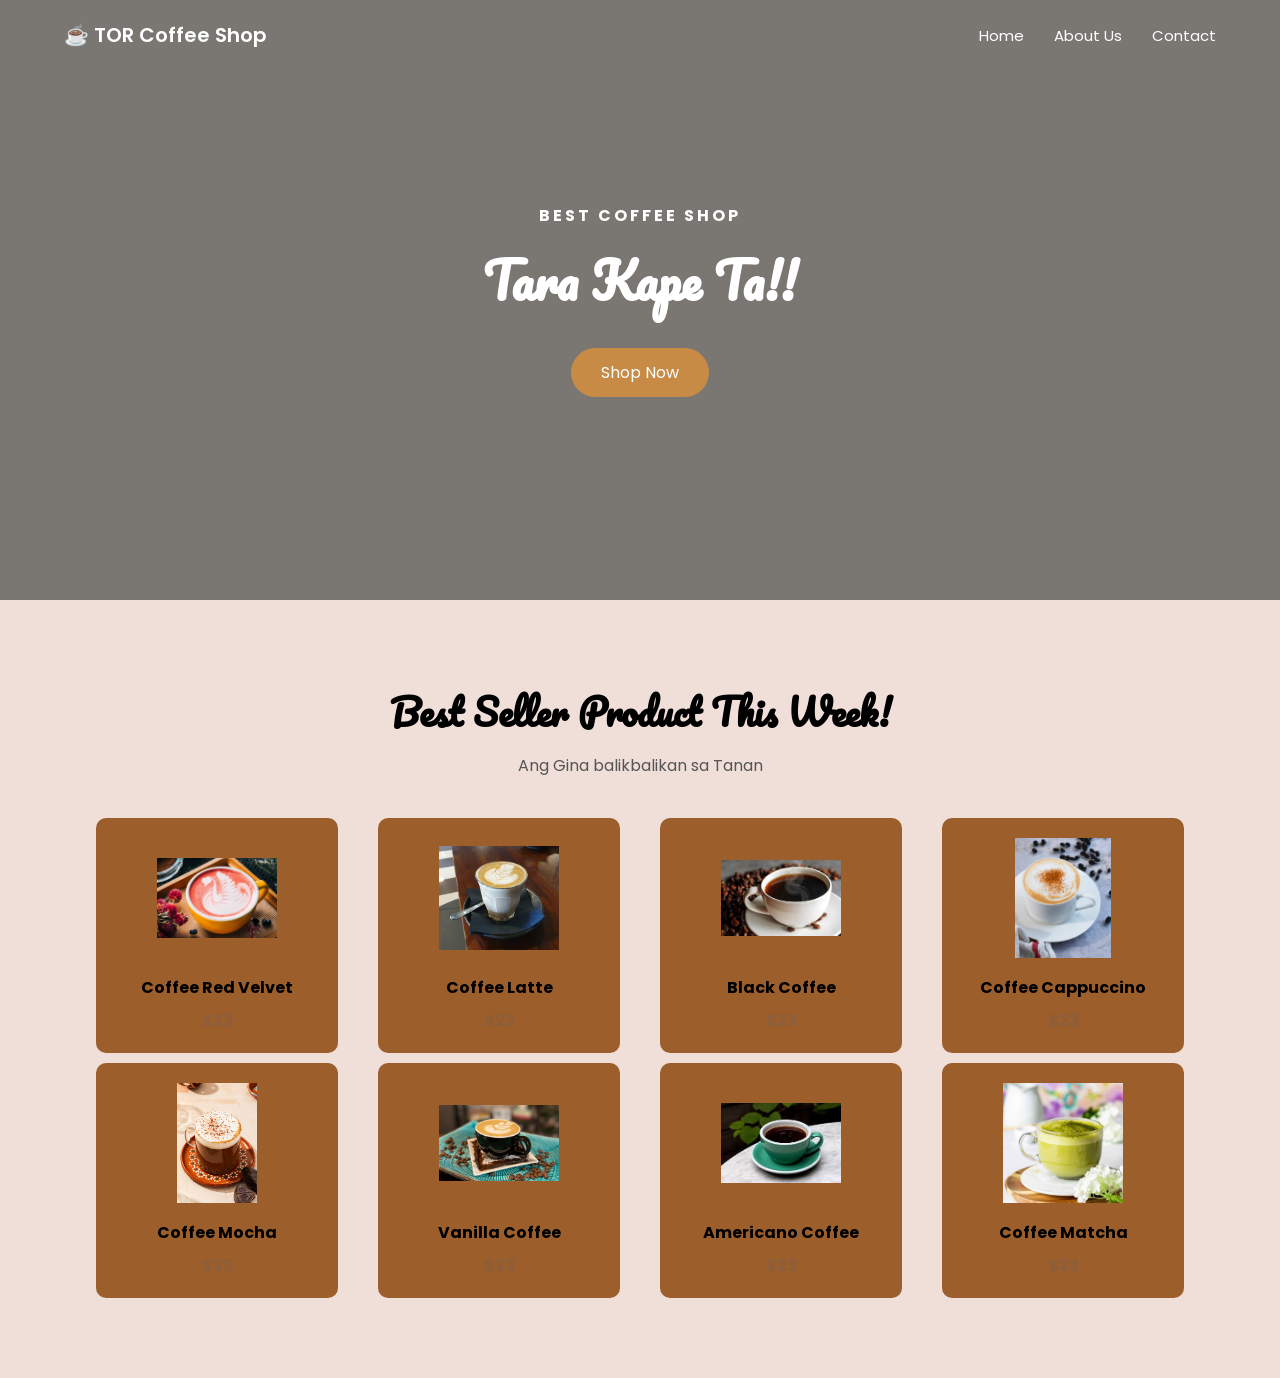
<file: index.html>
<!DOCTYPE html>
<html lang="en">
<head>
<meta charset="UTF-8">
<meta name="viewport" content="width=device-width, initial-scale=1.0">
<title> TOR Coffee Shop</title>
<link rel="stylesheet" href="cof.css">

<link href="https://fonts.googleapis.com/css2?family=Poppins:wght@300;400;600&family=Pacifico&display=swap" rel="stylesheet">

</head>
<body>

<!-- HEADER -->
<header>
<div class="container nav">

<div class="logo">
☕ TOR Coffee Shop
</div>

<nav>
<ul>
<li><a href="index.html">Home</a></li>
<li><a href="bout.html">About Us</a></li>
<li><a href="contact.html">Contact</a></li>
</ul>
</nav>



</div>
</header>


<!-- HERO SECTION -->
<section class="hero">

<div class="hero-content">

<h4>BEST COFFEE SHOP</h4>

<h1> Tara Kape Ta!! </h1>

<button>Shop Now</button>

</div>

</section>


<!-- PRODUCTS -->
<section class="products">

<h2>Best Seller Product This Week!</h2>
<p>Ang Gina balikbalikan sa Tanan</p>

<div class="product-grid">

<div class="product">
<img src="red.jpg">
<h3>Coffee Red Velvet</h3>
<span>$23</span>
</div>

<div class="product">
<img src="Caffe_Latte_at_Pulse_Cafe.jpg">
<h3>Coffee Latte</h3>
<span>$23</span>
</div>

<div class="product">
<img src="black.jpg">
<h3>Black Coffee</h3>
<span>$23</span>
</div>

<div class="product">
<img src="cap.jpg">
<h3>Coffee Cappuccino</h3>
<span>$23</span>
</div>

</div>

<div class="product-grid">

<div class="product">
<img src="mocha.jpg">
<h3>Coffee Mocha</h3>
<span>$23</span>
</div>

<div class="product">
<img src="vanilla.webp">
<h3>Vanilla Coffee</h3>
<span>$23</span>
</div>

<div class="product">
<img src="ame.jpg">
<h3>Americano Coffee</h3>
<span>$23</span>
</div>

<div class="product">
<img src="mat.jpg">
<h3>Coffee Matcha</h3>
<span>$23</span>
</div>

</section>

</body>
</html>
</file>
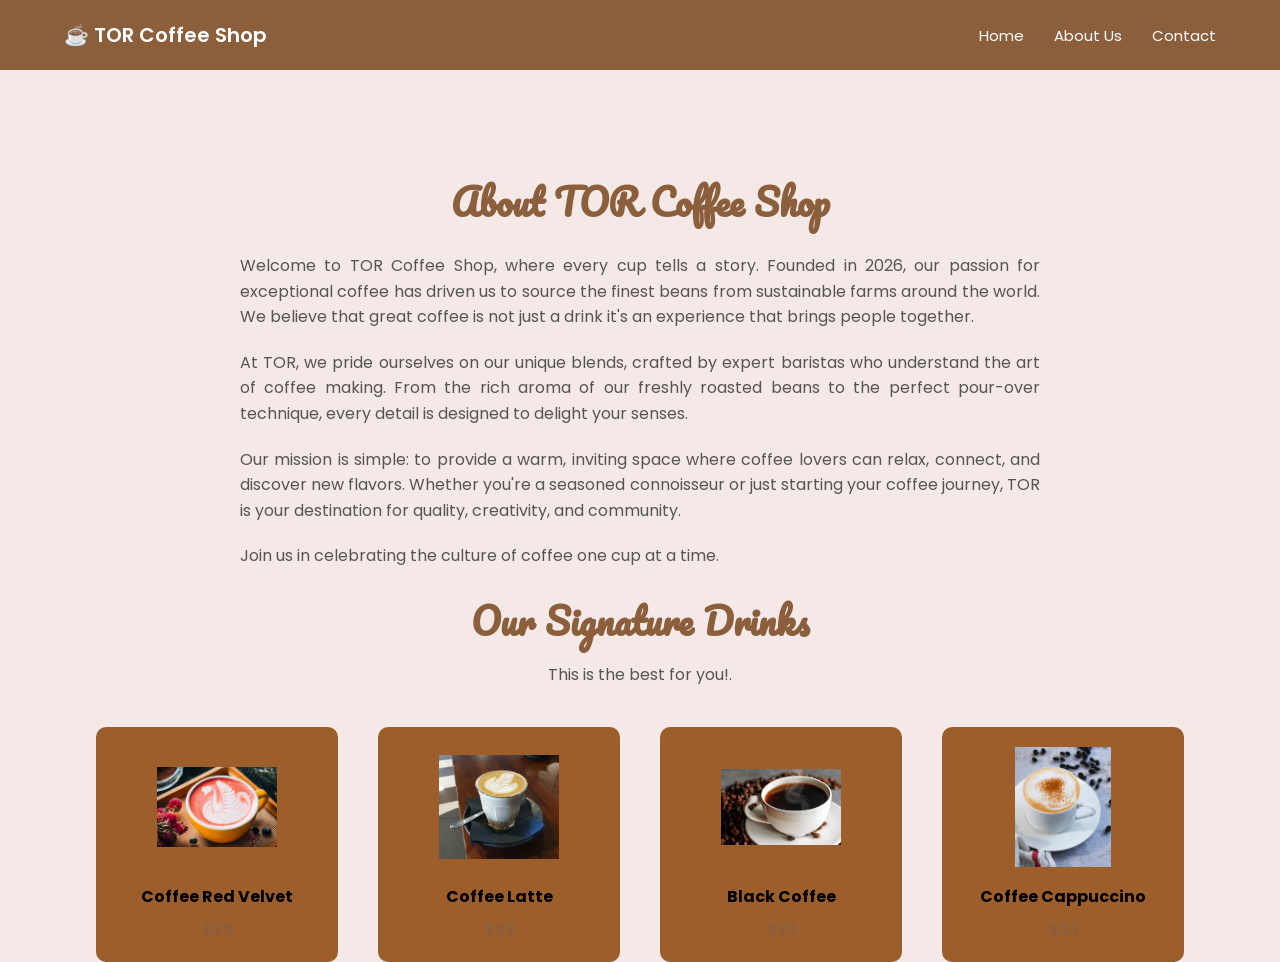
<file: bout.html>
<!DOCTYPE html>
<html lang="en">
<head>
    <meta charset="UTF-8">
    <meta name="viewport" content="width=device-width, initial-scale=1.0">
    <title>About Us - TOR Coffee Shop</title>
    <link rel="stylesheet" href="bout.css">
    <link href="https://fonts.googleapis.com/css2?family=Poppins:wght@300;400;600&family=Pacifico&display=swap" rel="stylesheet">
</head>
<body>
    <!-- HEADER -->
    <header>
        <div class="container nav">
            <div class="logo">
                ☕ TOR Coffee Shop
            </div>
            <nav>
                <ul>
                    <li><a href="index.html">Home</a></li>
                    <li><a href="bout.html">About Us</a></li>
                    <li><a href="contact.html">Contact</a></li>
                </ul>
            </nav>
        </div>
    </header>

    <!-- ABOUT SECTION -->
    <section class="about">
        <h1>About TOR Coffee Shop</h1>
        <p>Welcome to TOR Coffee Shop, where every cup tells a story. Founded in 2026, our passion for exceptional coffee has driven us to source the finest beans from sustainable farms around the world. We believe that great coffee is not just a drink it's an experience that brings people together.</p>
        <p>At TOR, we pride ourselves on our unique blends, crafted by expert baristas who understand the art of coffee making. From the rich aroma of our freshly roasted beans to the perfect pour-over technique, every detail is designed to delight your senses.</p>
        <p>Our mission is simple: to provide a warm, inviting space where coffee lovers can relax, connect, and discover new flavors. Whether you're a seasoned connoisseur or just starting your coffee journey, TOR is your destination for quality, creativity, and community.</p>
        <p>Join us in celebrating the culture of coffee one cup at a time.</p>
    </section>

    <!-- PRODUCTS SECTION -->
    <section class="products">
        <h2>Our Signature Drinks</h2>
        <p>This is the best for you!.</p>
        <div class="product-grid">
            <div class="product">
                <img src="red.jpg" alt="Coffee Red Velvet">
                <h3>Coffee Red Velvet</h3>
                <span>$23</span>
            </div>
            <div class="product">
                <img src="Caffe_Latte_at_Pulse_Cafe.jpg" alt="Coffee Latte">
                <h3>Coffee Latte</h3>
                <span>$23</span>
            </div>
            <div class="product">
                <img src="black.jpg" alt="Black Coffee">
                <h3>Black Coffee</h3>
                <span>$23</span>
            </div>
            <div class="product">
                <img src="cap.jpg" alt="Coffee Cappuccino">
                <h3>Coffee Cappuccino</h3>
                <span>$23</span>
            </div>
        </div>
    </section>

</body>
</html>
</file>
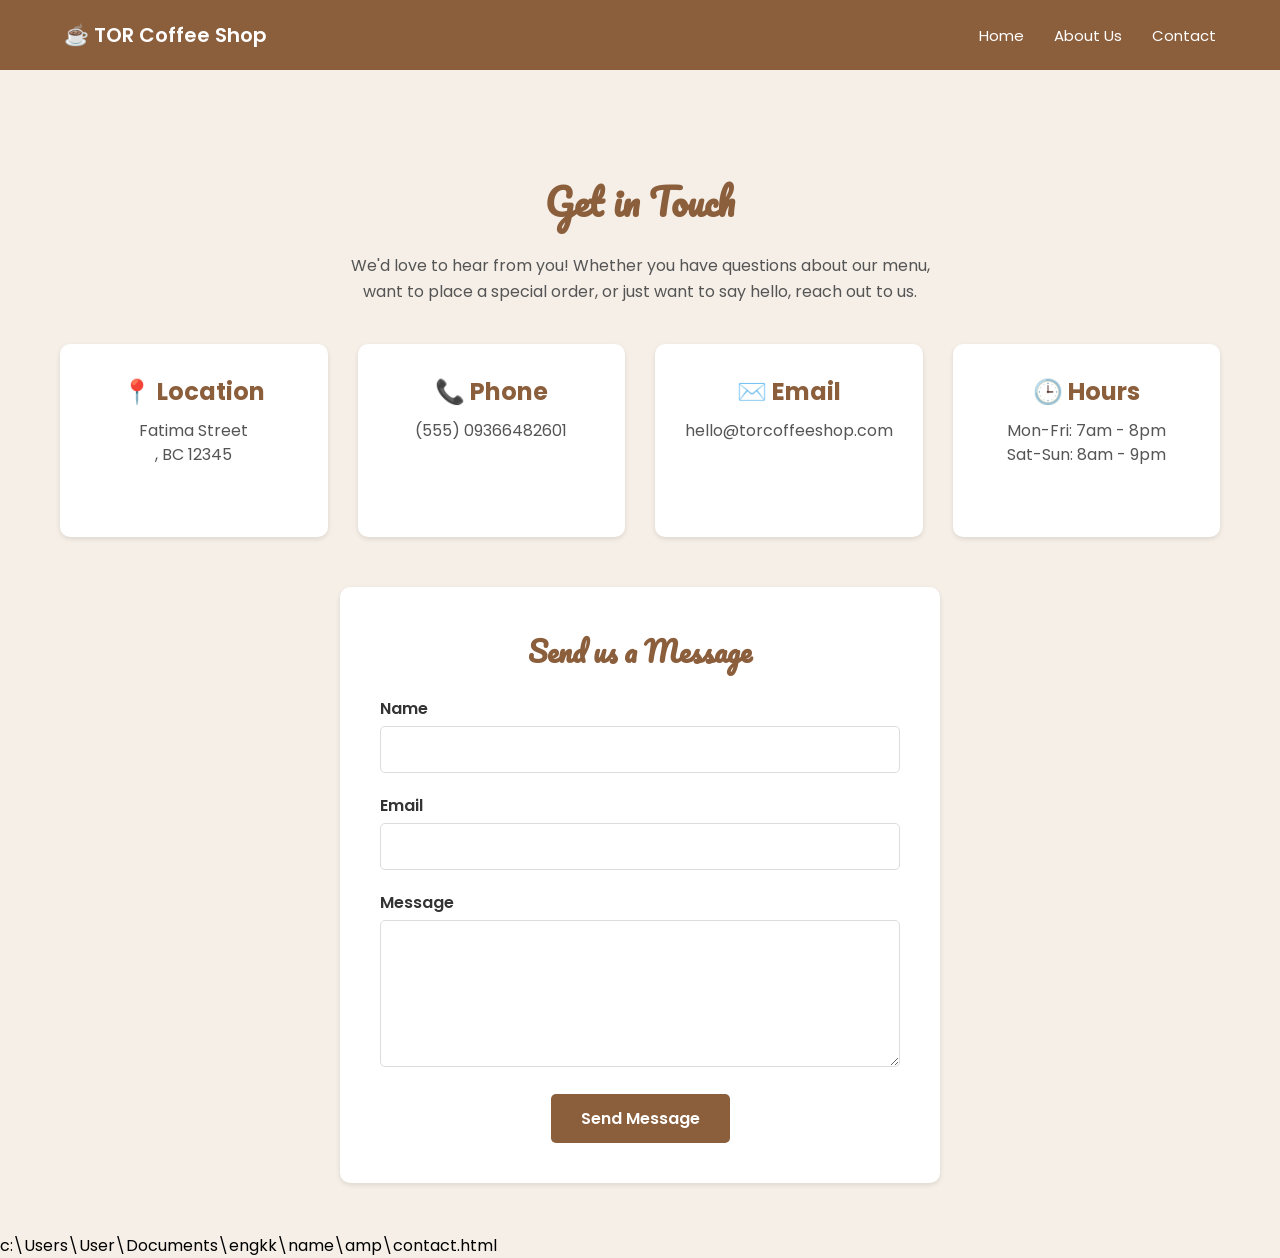
<file: contact.html>
<!DOCTYPE html>
<html lang="en">
<head>
    <meta charset="UTF-8">
    <meta name="viewport" content="width=device-width, initial-scale=1.0">
    <title>Contact Us - TOR Coffee Shop</title>
    <link rel="stylesheet" href="contact.css">
    <link href="https://fonts.googleapis.com/css2?family=Poppins:wght@300;400;600&family=Pacifico&display=swap" rel="stylesheet">
</head>
<body>
    <!-- HEADER -->
    <header>
        <div class="container nav">
            <div class="logo">
                ☕ TOR Coffee Shop
            </div>
            <nav>
                <ul>
                    <li><a href="index.html">Home</a></li>
                    <li><a href="bout.html">About Us</a></li>
                    <li><a href="contact.html">Contact</a></li>
                </ul>
            </nav>
        </div>
    </header>

    <!-- CONTACT SECTION -->
    <section class="contact">
        <h1>Get in Touch</h1>
        <p>We'd love to hear from you! Whether you have questions about our menu, want to place a special order, or just want to say hello, reach out to us.</p>
        
        <div class="contact-info">
            <div class="info-item">
                <h3>📍 Location</h3>
                <p> Fatima Street<br>, BC 12345</p>
            </div>
            <div class="info-item">
                <h3>📞 Phone</h3>
                <p>(555) 09366482601</p>
            </div>
            <div class="info-item">
                <h3>✉️ Email</h3>
                <p>hello@torcoffeeshop.com</p>
            </div>
            <div class="info-item">
                <h3>🕒 Hours</h3>
                <p>Mon-Fri: 7am - 8pm<br>Sat-Sun: 8am - 9pm</p>
            </div>
        </div>

        <div class="contact-form">
            <h2>Send us a Message</h2>
            <form action="#" method="post">
                <div class="form-group">
                    <label for="name">Name</label>
                    <input type="text" id="name" name="name" required>
                </div>
                <div class="form-group">
                    <label for="email">Email</label>
                    <input type="email" id="email" name="email" required>
                </div>
                <div class="form-group">
                    <label for="message">Message</label>
                    <textarea id="message" name="message" rows="5" required></textarea>
                </div>
                <button type="submit">Send Message</button>
            </form>
        </div>
    </section>

</body>
</html></content>
<parameter name="filePath">c:\Users\User\Documents\engkk\name\amp\contact.html
</file>
<file: cof.css>
*{
margin:0;
padding:0;
box-sizing:border-box;
font-family:'Poppins',sans-serif;
}

body{
background:#f5efe7;
}

/* NAVBAR */

header{
position:absolute;
width:100%;
z-index:10;
}

.container{
width:90%;
margin:auto;
}

.nav{
display:flex;
justify-content:space-between;
align-items:center;
padding:20px 0;
color:white;
}

.logo{
font-weight:600;
font-size:20px;
}

nav ul{
display:flex;
list-style:none;
gap:30px;
}

nav ul li a{
text-decoration:none;
color:white;
font-size:15px;
}
.nav ul li a:hover{
   color:  #af6520; 
}

.cart{
background:#8b5e3c;
padding:8px 15px;
border-radius:20px;
}

/* HERO */

.hero{
height:600px;
background-image:url("https://images.unsplash.com/photo-1509042239860-f550ce710b93");
background-size:cover;
background-position:center;
display:flex;
justify-content:center;
align-items:center;
text-align:center;
color:white;
position:relative;
}

.hero::after{
content:"";
position:absolute;
width:100%;
height:100%;
background:rgba(0,0,0,0.5);
top:0;
left:0;
}

.hero-content{
position:relative;
z-index:2;
max-width:700px;
}

.hero h4{
letter-spacing:3px;
margin-bottom:10px;
}

.hero h1{
font-family:'Pacifico',cursive;
font-size:48px;
margin-bottom:25px;
}

.hero button{
background:#c78b45;
border:none;
padding:12px 30px;
font-size:16px;
color:white;
border-radius:25px;
cursor:pointer;
}

/* PRODUCTS */

.products{
padding:80px 0;
text-align:center;
background:#f0dfd8;
}

.products h2{
font-family:'Pacifico',cursive;
font-size:36px;
margin-bottom:10px;
}

.products p{
margin-bottom:40px;
color:#555;
}

.product-grid{
display:grid;
grid-template-columns:repeat(4,1fr);
gap:40px;
width:85%;
margin:auto;
margin-top: 10px;
}

.product{
background:rgb(156, 95, 44);
padding:20px;
border-radius:10px;
transition:0.3s;
}

.product:hover{
transform:translateY(-5px);
color: #af6520;
}

.product img{
width:120px;
height:120px;
object-fit:contain;
margin-bottom:10px;
}

.product h3{
font-size:16px;
margin-bottom:8px;
}

.product span{
font-weight:bold;
color:#8b5e3c;
}

/* RESPONSIVE */

@media(max-width:900px){

.product-grid{
grid-template-columns:repeat(2,1fr);
}

.hero h1{
font-size:34px;
}

}

@media(max-width:500px){

.product-grid{
grid-template-columns:1fr;
}

nav ul{
display:none;
}

}
</file>
<file: bout.css>
*{
margin:0;
padding:0;
box-sizing:border-box;
font-family:'Poppins',sans-serif;
}

body{
background:#f5e9e7;
}

/* HEADER */
header{
background:#8b5e3c;
position:sticky;
top:0;
width:100%;
z-index:10;
}

.container{
width:90%;
margin:auto;
}

.nav{
display:flex;
justify-content:space-between;
align-items:center;
padding:20px 0;
color:white;
}

.logo{
font-weight:600;
font-size:20px;
}

nav ul{
display:flex;
list-style:none;
gap:30px;
}

nav ul li a{
text-decoration:none;
color:white;
font-size:15px;
}

nav ul li a:hover{
color:#af6520;
}

.about h1{
font-family:'Pacifico',cursive;
font-size:36px;
margin-bottom:20px;
color:#8b5e3c;
text-align:center;
padding-top:100px;
}

.about p{
margin-bottom:20px;
color:#555;
max-width:800px;
margin-left:auto;
margin-right:auto;
line-height:1.6;
text-align:justify;
}

.products h2{
font-family:'Pacifico',cursive;
font-size:36px;
margin-bottom:10px;
color:#8b5e3c;
text-align:center;
}

.products p{
margin-bottom:40px;
color:#555;
text-align:center;
}

.product-grid{
display:grid;
grid-template-columns:repeat(4,1fr);
gap:40px;
width:85%;
margin:auto;
margin-top: 10px;
}

.product{
background:rgb(156, 95, 44);
padding:20px;
border-radius:10px;
transition:0.3s;
text-align:center;
}

.product:hover{
transform:translateY(-5px);
box-shadow:0 4px 8px rgba(0,0,0,0.1);
}

.product img{
width:120px;
height:120px;
object-fit:contain;
margin-bottom:10px;
}

.product h3{
font-size:16px;
margin-bottom:8px;
}

.product span{
font-weight:bold;
color:#8b5e3c;
}
</file>
<file: contact.css>
*{
margin:0;
padding:0;
box-sizing:border-box;
font-family:'Poppins',sans-serif;
}

body{
background:#f5efe7;
}

/* HEADER */
header{
background:#8b5e3c;
position:sticky;
top:0;
width:100%;
z-index:10;
}

.container{
width:90%;
margin:auto;
}

.nav{
display:flex;
justify-content:space-between;
align-items:center;
padding:20px 0;
color:white;
}

.logo{
font-weight:600;
font-size:20px;
}

nav ul{
display:flex;
list-style:none;
gap:30px;
}

nav ul li a{
text-decoration:none;
color:white;
font-size:15px;
}

nav ul li a:hover{
color:#7e5a2b;
}

.contact{
padding:100px 20px 50px;
max-width:1200px;
margin:auto;
text-align:center;
}

.contact h1{
font-family:'Pacifico',cursive;
font-size:36px;
margin-bottom:20px;
color:#8b5e3c;
}

.contact p{
margin-bottom:40px;
color:#555;
line-height:1.6;
max-width:600px;
margin-left:auto;
margin-right:auto;
}

.contact-info{
display:grid;
grid-template-columns:repeat(auto-fit, minmax(250px, 1fr));
gap:30px;
margin-bottom:50px;
}

.info-item{
background:white;
padding:30px;
border-radius:10px;
box-shadow:0 2px 5px rgba(0,0,0,0.1);
transition:0.3s;
}

.info-item:hover{
transform:translateY(-5px);
box-shadow:0 4px 10px rgba(148, 93, 48, 0.15);
}

.info-item h3{
font-size:24px;
margin-bottom:10px;
color:#8b5e3c;
}

.info-item p{
color:#555;
line-height:1.5;
}

.contact-form{
background:white;
padding:40px;
border-radius:10px;
box-shadow:0 2px 5px rgba(0,0,0,0.1);
max-width:600px;
margin:auto;
}

.contact-form h2{
font-family:'Pacifico',cursive;
font-size:28px;
margin-bottom:20px;
color:#8b5e3c;
}

.form-group{
margin-bottom:20px;
text-align:left;
}

.form-group label{
display:block;
margin-bottom:5px;
font-weight:600;
color:#333;
}

.form-group input,
.form-group textarea{
width:100%;
padding:10px;
border:1px solid #ddd;
border-radius:5px;
font-size:16px;
font-family:'Poppins',sans-serif;
}

.form-group textarea{
resize:vertical;
}

button{
background:#8b5e3c;
color:white;
border:none;
padding:12px 30px;
font-size:16px;
font-weight:600;
border-radius:5px;
cursor:pointer;
transition:0.3s;
}

button:hover{
background:#6b4a2f;
transform:translateY(-2px);
}
</file>
